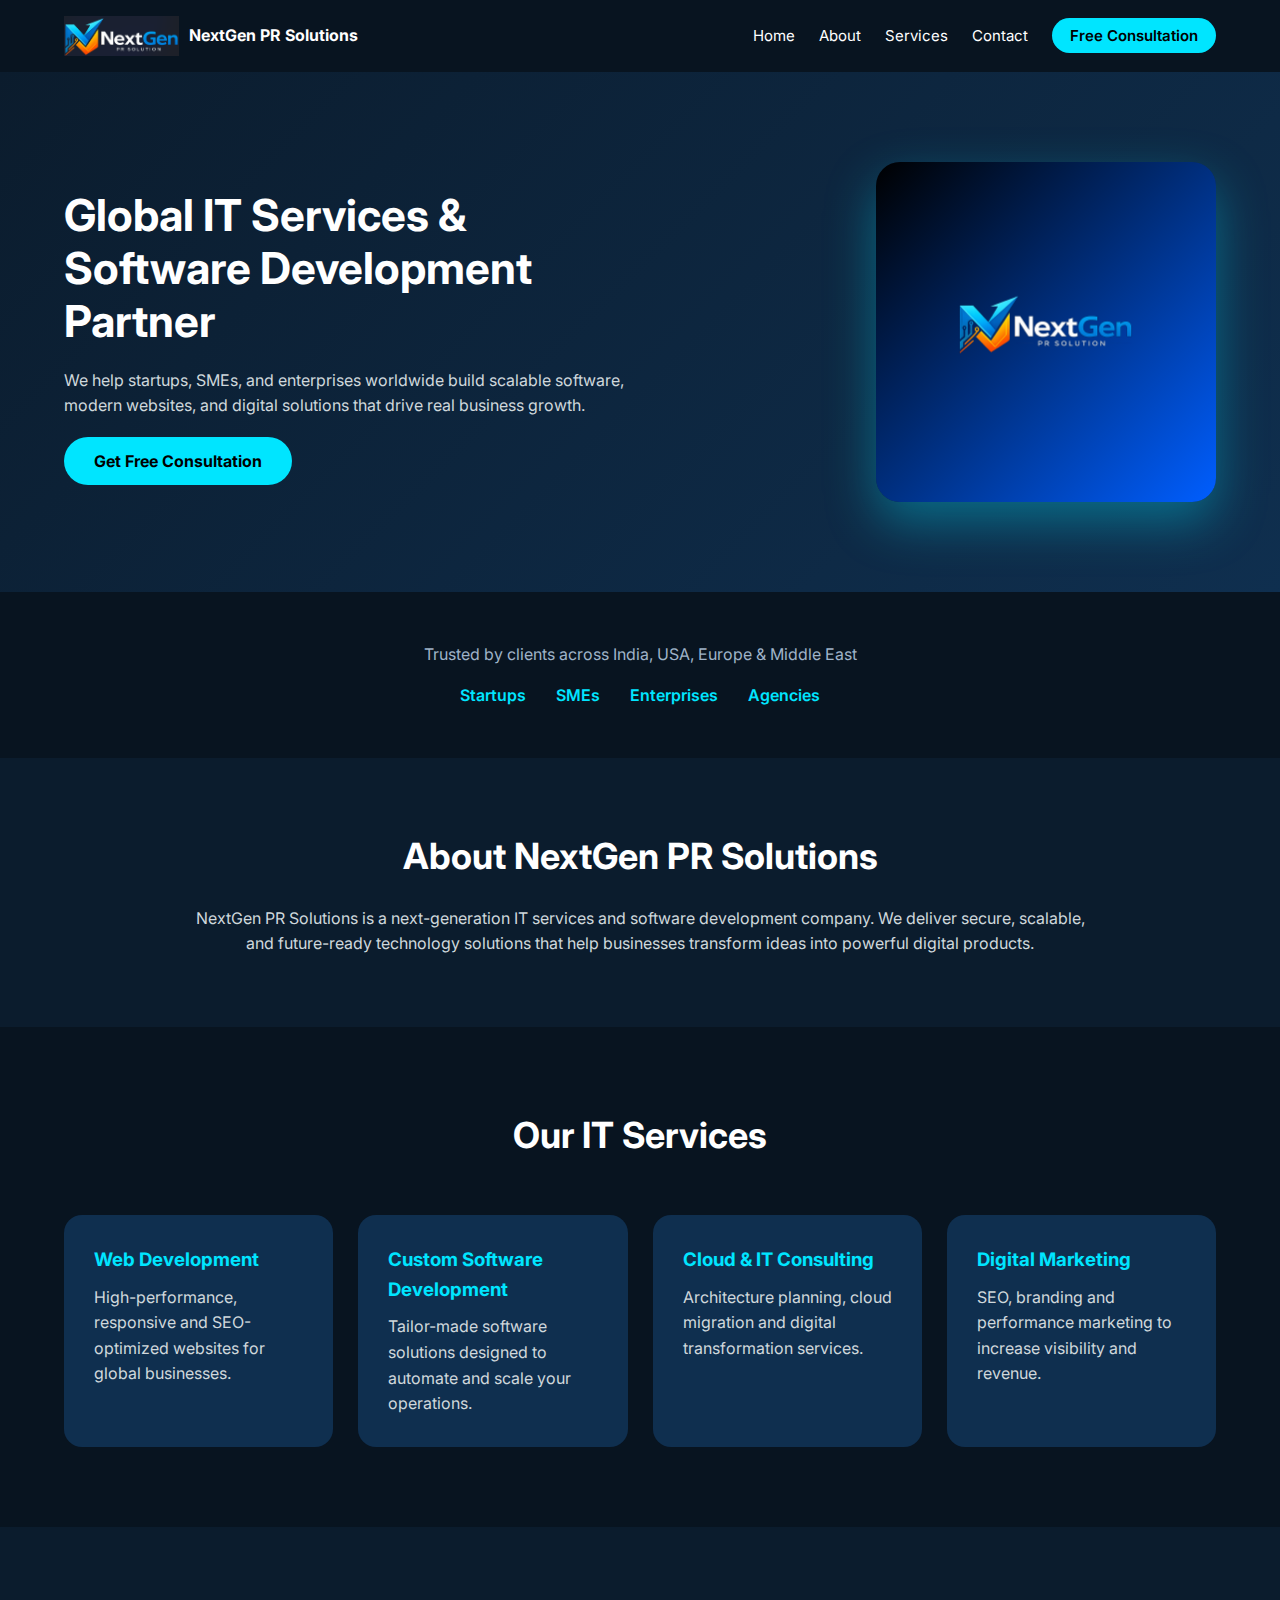
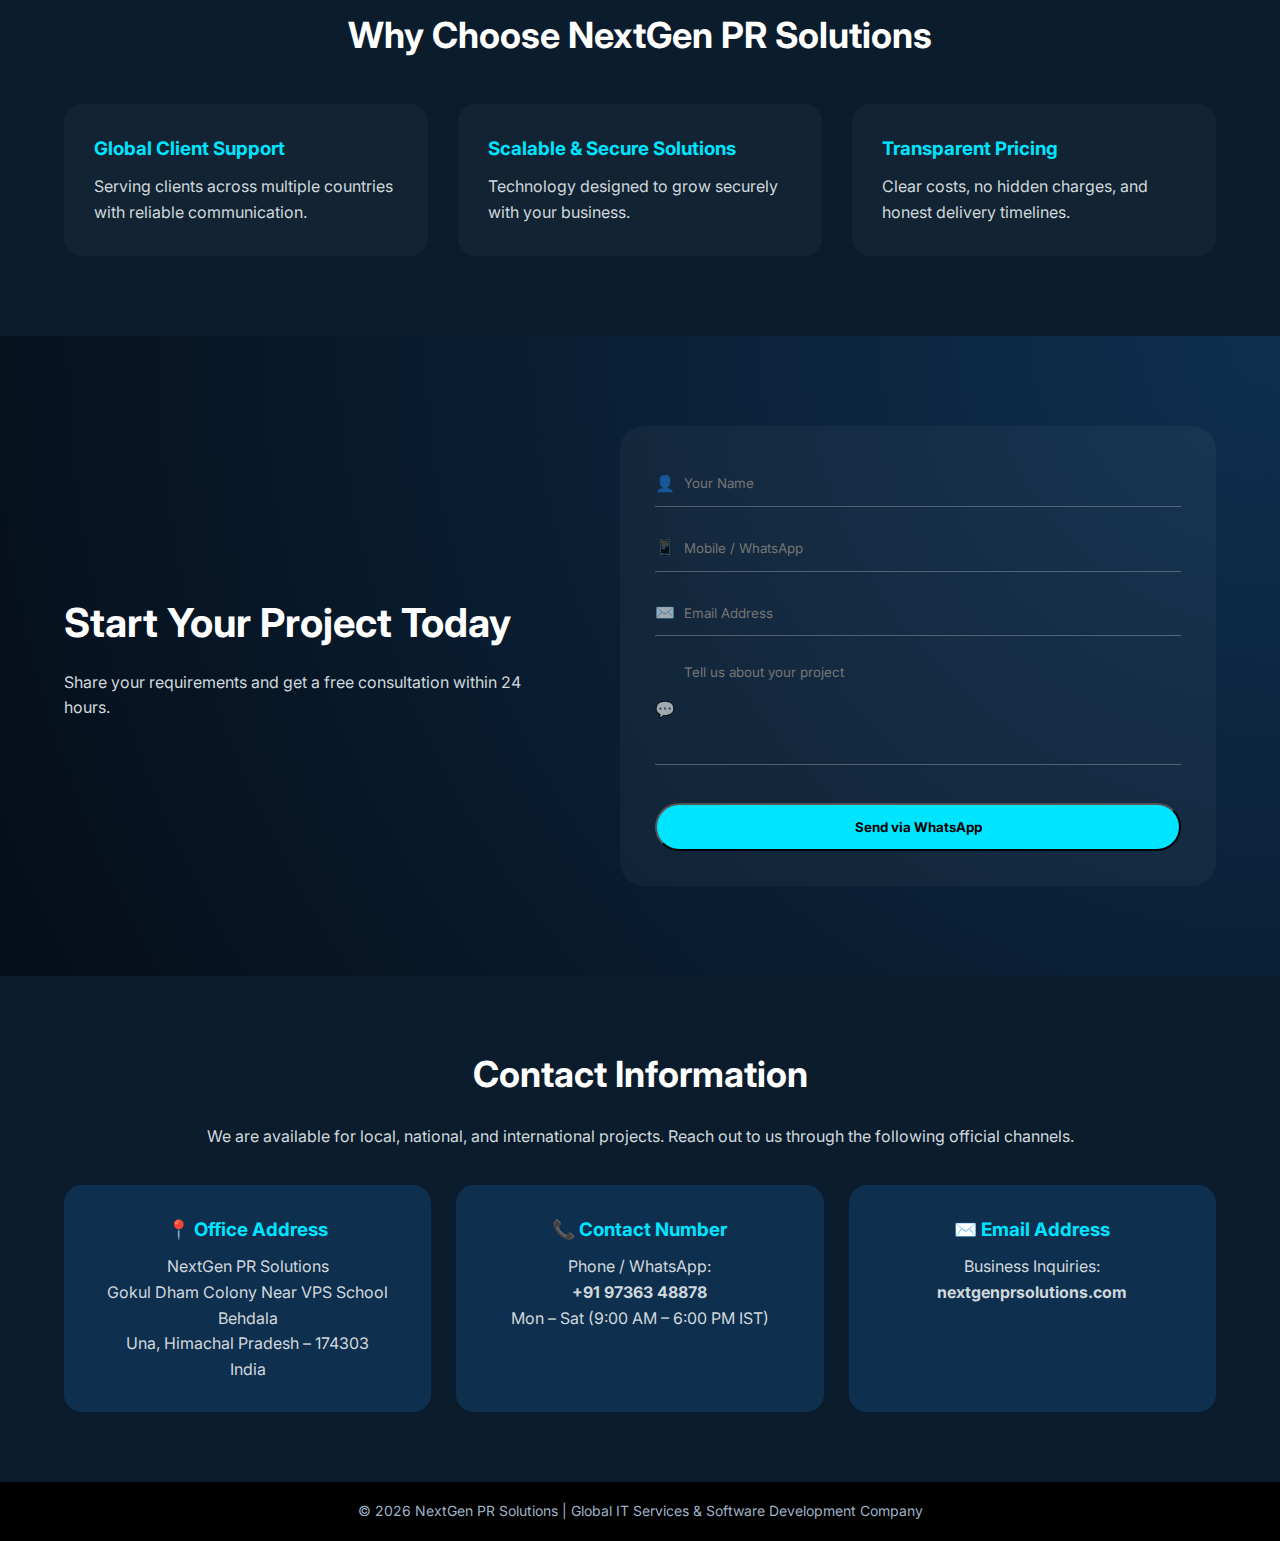
<file: index.html>
<!-- 
<!DOCTYPE html>
<html lang="en">
<head>
  <meta charset="UTF-8" />
  <title>NextGen PR Solutions | Global IT & Digital Transformation Partner</title>
  <meta name="description" content="NextGen PR Solutions is a global IT services company delivering web development, software solutions, cloud, and digital marketing for startups and enterprises worldwide." />
  <meta name="keywords" content="IT company, web development, software company, digital marketing, IT consulting, global IT services" />
  <meta name="viewport" content="width=device-width, initial-scale=1.0" />
  <link rel="preconnect" href="https://fonts.googleapis.com">
  <link rel="preconnect" href="https://fonts.gstatic.com" crossorigin>
  <link href="https://fonts.googleapis.com/css2?family=Inter:wght@400;500;600;700&display=swap" rel="stylesheet">

<style>
*{margin:0;padding:0;box-sizing:border-box;font-family:'Inter',sans-serif}
body{background:#0b1c2d;color:#fff;line-height:1.6}
.container{width:90%;max-width:1200px;margin:auto}

/* HEADER */
.header{background:#081420;position:sticky;top:0;z-index:100}
.nav{display:flex;justify-content:space-between;align-items:center;height:72px}
.logo{display:flex;align-items:center;gap:10px;font-weight:700}
.logo img{height:40px}
nav a{color:#fff;text-decoration:none;margin-left:20px;font-size:15px}
.btn{background:#00e5ff;color:#000;padding:8px 18px;border-radius:20px;font-weight:600}
.menu-toggle{display:none;font-size:28px;cursor:pointer}

/* HERO */
.hero{padding:90px 0;background:linear-gradient(135deg,#0b1c2d,#0f2f4f)}
.hero-content{display:flex;align-items:center;justify-content:space-between;flex-wrap:wrap;gap:40px}
.hero-text{max-width:560px}
.hero-text h1{font-size:44px;line-height:1.2;margin-bottom:20px}
.hero-text p{color:#cfd8dc;margin-bottom:30px}
.btn-primary{background:#00e5ff;color:#000;padding:14px 30px;border-radius:30px;text-decoration:none;font-weight:700}
.hero-image .mockup{width:340px;height:340px;background:linear-gradient(135deg,#000,#005eff);border-radius:24px;display:flex;align-items:center;justify-content:center;box-shadow:0 20px 50px rgba(0,229,255,.35)}
.hero-image img{max-width:75%}

/* TRUST */
.trust{padding:50px 0;background:#081420;text-align:center}
.trust p{color:#9fb3c8;margin-bottom:15px}
.trust-logos{display:flex;flex-wrap:wrap;justify-content:center;gap:30px;font-weight:600;color:#00e5ff}

/* ABOUT */
.about{padding:70px 0;text-align:center}
.about h2{font-size:36px;margin-bottom:20px}
.about p{max-width:800px;margin:auto;color:#cfd8dc}

/* SERVICES */
.services{padding:80px 0;background:#081420}
.services h2{text-align:center;font-size:36px}
.service-grid{display:grid;grid-template-columns:repeat(auto-fit,minmax(240px,1fr));gap:25px;margin-top:50px}
.card{background:#0f2f4f;padding:30px;border-radius:18px;transition:.3s}
.card:hover{transform:translateY(-10px)}
.card h3{color:#00e5ff;margin-bottom:10px}
.card p{color:#cfd8dc}

/* WHY US */
.why{padding:80px 0}
.why-grid{display:grid;grid-template-columns:repeat(auto-fit,minmax(240px,1fr));gap:30px;margin-top:40px}
.why .card{background:rgba(255,255,255,0.03)}

/* CONTACT */
.contact-pro{padding:90px 0;background:radial-gradient(circle at top right,#0f2f4f,#050e18)}
.contact-grid{display:grid;grid-template-columns:1fr 1.2fr;gap:60px;align-items:center}
.contact-left h2{font-size:40px;margin-bottom:15px}
.contact-left p{color:#cfd8dc}
.contact-form{background:rgba(255,255,255,0.04);padding:35px;border-radius:24px}
.input-group{display:flex;align-items:center;border-bottom:1px solid rgba(255,255,255,.25);margin-bottom:18px;padding:10px 0}
.input-group span{width:30px;opacity:.6}
.input-group input,.input-group textarea{background:transparent;border:none;outline:none;color:#fff;width:100%}
textarea{resize:none;height:90px}
.btn-primary.full{width:100%;margin-top:20px}

/* FOOTER */
.footer{background:#000;text-align:center;padding:18px 0;font-size:14px;color:#9fb3c8}

/* RESPONSIVE */
@media(max-width:768px){
.menu-toggle{display:block}
nav{position:absolute;top:72px;left:0;width:100%;background:#071826;display:none;flex-direction:column;padding:20px 0}
nav a{margin:12px 0}
nav.show{display:flex}
.hero-text h1{font-size:34px}
.contact-grid{grid-template-columns:1fr;text-align:center}
.hero-image .mockup{margin:auto;width:260px;height:260px}
}
</style>
</head>
<body>

<header class="header">
  <div class="container nav">
    <div class="logo">
      <img src="assets/images/logo1.png" alt="NextGen PR Solutions" />
      <span>NextGen PR Solutions</span>
    </div>
    <div class="menu-toggle" onclick="toggleMenu()">☰</div>
    <nav id="nav-menu">
      <a href="#home">Home</a>
      <a href="#about">About</a>
      <a href="#services">Services</a>
      <a href="#contact">Contact</a>
      <a href="#contact" class="btn">Get Started</a>
    </nav>
  </div>
</header>

<section class="hero" id="home">
  <div class="container hero-content">
    <div class="hero-text">
      <h1>Your Global Partner for<br/>IT & Digital Innovation</h1>
      <p>We help startups, SMEs, and enterprises worldwide build scalable software, modern websites, and powerful digital products.</p>
      <a href="#contact" class="btn-primary">Start Your Project</a>
    </div>
    <div class="hero-image">
      <div class="mockup"><img src="assets/images/logo.png" alt="NextGen"/></div>
    </div>
  </div>
</section>

<section class="trust">
  <div class="container">
    <p>Trusted by clients across India, USA, Europe & Middle East</p>
    <div class="trust-logos">
      <span>Startups</span><span>SMEs</span><span>Enterprises</span><span>Agencies</span>
    </div>
  </div>
</section>

<section class="about" id="about">
  <div class="container">
    <h2>About NextGen PR Solutions</h2>
    <p>We are a next-generation IT services company delivering secure, scalable and future-ready solutions. Our mission is to help businesses globally transform ideas into high-impact digital experiences.</p>
  </div>
</section>

<section class="services" id="services">
  <div class="container">
    <h2>Our Services</h2>
    <div class="service-grid">
      <div class="card"><h3>Web Development</h3><p>Modern, responsive and SEO-optimized websites.</p></div>
      <div class="card"><h3>Custom Software</h3><p>Business-driven software tailored to your workflow.</p></div>
      <div class="card"><h3>Cloud & IT Consulting</h3><p>Architecture, scaling and digital transformation.</p></div>
      <div class="card"><h3>Digital Marketing</h3><p>SEO, branding and performance-driven growth.</p></div>
    </div>
  </div>
</section>

<section class="why">
  <div class="container">
    <h2 style="text-align:center;font-size:36px">Why Choose Us</h2>
    <div class="why-grid">
      <div class="card"><h3>Global Delivery</h3><p>Serving clients across multiple countries.</p></div>
      <div class="card"><h3>Scalable Solutions</h3><p>Technology that grows with your business.</p></div>
      <div class="card"><h3>Transparent Pricing</h3><p>No hidden costs. Clear communication.</p></div>
    </div>
  </div>
</section>

<section class="contact-pro" id="contact">
  <div class="container contact-grid">
    <div class="contact-left">
      <h2>Let’s Build Something Great</h2>
      <p>Tell us about your project and we’ll get back within 24 hours.</p>
    </div>
    <div class="contact-form">
      <form onsubmit="sendToWhatsApp(event)">
        <div class="input-group"><span>👤</span><input id="name" placeholder="Your Name" required></div>
        <div class="input-group"><span>📱</span><input id="mobile" placeholder="Mobile / WhatsApp" required></div>
        <div class="input-group"><span>✉️</span><input id="email" type="email" placeholder="Email" required></div>
        <div class="input-group"><span>💬</span><textarea id="message" placeholder="Project Details"></textarea></div>
        <button class="btn-primary full">Send Message</button>
      </form>
    </div>
  </div>
</section>

<footer class="footer">© 2026 NextGen PR Solutions. Global IT Services.</footer>

<script>
function toggleMenu(){document.getElementById('nav-menu').classList.toggle('show')}
function sendToWhatsApp(e){e.preventDefault();const n=name.value,m=mobile.value,eid=email.value,msg=message.value;const num='919736348878';const text=`New Project Inquiry%0AName:${n}%0AMobile:${m}%0AEmail:${eid}%0AMessage:${msg}`;window.open(`https://wa.me/${num}?text=${text}`,'_blank')}
</script>
</body>
</html> -->
<!DOCTYPE html>
<html lang="en">
<head>
  <meta charset="UTF-8" />
  <title>NextGen PR Solutions | Global IT Services & Software Development Company</title>

  <meta name="description" content="NextGen PR Solutions is a global IT services and software development company providing web development, custom software, cloud consulting, and digital marketing solutions worldwide." />

  <meta name="keywords" content="IT company, software development company, web development services, IT consulting, digital transformation, global IT services, software company India" />

  <meta name="viewport" content="width=device-width, initial-scale=1.0" />

  <link rel="preconnect" href="https://fonts.googleapis.com">
  <link rel="preconnect" href="https://fonts.gstatic.com" crossorigin>
  <link href="https://fonts.googleapis.com/css2?family=Inter:wght@400;500;600;700&display=swap" rel="stylesheet">

<style>
*{margin:0;padding:0;box-sizing:border-box;font-family:'Inter',sans-serif}
body{background:#0b1c2d;color:#fff;line-height:1.6}
.container{width:90%;max-width:1200px;margin:auto}

/* HEADER */
.header{background:#081420;position:sticky;top:0;z-index:100}
.nav{display:flex;justify-content:space-between;align-items:center;height:72px}
.logo{display:flex;align-items:center;gap:10px;font-weight:700}
.logo img{height:40px}
nav a{color:#fff;text-decoration:none;margin-left:20px;font-size:15px}
.btn{background:#00e5ff;color:#000;padding:8px 18px;border-radius:20px;font-weight:600}
.menu-toggle{display:none;font-size:28px;cursor:pointer}

/* HERO */
.hero{padding:90px 0;background:linear-gradient(135deg,#0b1c2d,#0f2f4f)}
.hero-content{display:flex;align-items:center;justify-content:space-between;flex-wrap:wrap;gap:40px}
.hero-text{max-width:560px}
.hero-text h1{font-size:44px;line-height:1.2;margin-bottom:20px}
.hero-text p{color:#cfd8dc;margin-bottom:30px}
.btn-primary{background:#00e5ff;color:#000;padding:14px 30px;border-radius:30px;text-decoration:none;font-weight:700}
.hero-image .mockup{width:340px;height:340px;background:linear-gradient(135deg,#000,#005eff);border-radius:24px;display:flex;align-items:center;justify-content:center;box-shadow:0 20px 50px rgba(0,229,255,.35)}
.hero-image img{max-width:75%}

/* TRUST */
.trust{padding:50px 0;background:#081420;text-align:center}
.trust p{color:#9fb3c8;margin-bottom:15px}
.trust-logos{display:flex;flex-wrap:wrap;justify-content:center;gap:30px;font-weight:600;color:#00e5ff}

/* ABOUT */
.about{padding:70px 0;text-align:center}
.about h2{font-size:36px;margin-bottom:20px}
.about p{max-width:900px;margin:auto;color:#cfd8dc}

/* SERVICES */
.services{padding:80px 0;background:#081420}
.services h2{text-align:center;font-size:36px}
.service-grid{display:grid;grid-template-columns:repeat(auto-fit,minmax(240px,1fr));gap:25px;margin-top:50px}
.card{background:#0f2f4f;padding:30px;border-radius:18px;transition:.3s}
.card:hover{transform:translateY(-10px)}
.card h3{color:#00e5ff;margin-bottom:10px}
.card p{color:#cfd8dc}

/* WHY US */
.why{padding:80px 0}
.why-grid{display:grid;grid-template-columns:repeat(auto-fit,minmax(240px,1fr));gap:30px;margin-top:40px}
.why .card{background:rgba(255,255,255,0.03)}

/* CONTACT */
.contact-pro{padding:90px 0;background:radial-gradient(circle at top right,#0f2f4f,#050e18)}
.contact-grid{display:grid;grid-template-columns:1fr 1.2fr;gap:60px;align-items:center}
.contact-left h2{font-size:40px;margin-bottom:15px}
.contact-left p{color:#cfd8dc}
.contact-form{background:rgba(255,255,255,0.04);padding:35px;border-radius:24px}
.input-group{display:flex;align-items:center;border-bottom:1px solid rgba(255,255,255,.25);margin-bottom:18px;padding:10px 0}
.input-group span{width:30px;opacity:.6}
.input-group input,.input-group textarea{background:transparent;border:none;outline:none;color:#fff;width:100%}
textarea{resize:none;height:90px}
.btn-primary.full{width:100%;margin-top:20px}

/* FOOTER */
.footer{background:#000;text-align:center;padding:18px 0;font-size:14px;color:#9fb3c8}

/* RESPONSIVE */
@media(max-width:768px){
.menu-toggle{display:block}
nav{position:absolute;top:72px;left:0;width:100%;background:#071826;display:none;flex-direction:column;padding:20px 0}
nav a{margin:12px 0}
nav.show{display:flex}
.hero-text h1{font-size:34px}
.contact-grid{grid-template-columns:1fr;text-align:center}
.hero-image .mockup{margin:auto;width:260px;height:260px}
}
</style>
</head>

<body>

<header class="header">
  <div class="container nav">
    <div class="logo">
      <img src="assets/images/logo1.png" alt="NextGen PR Solutions Logo" />
      <span>NextGen PR Solutions</span>
    </div>
    <div class="menu-toggle" onclick="toggleMenu()">☰</div>
    <nav id="nav-menu">
      <a href="#home">Home</a>
      <a href="#about">About</a>
      <a href="#services">Services</a>
      <a href="#contact">Contact</a>
      <a href="#contact" class="btn">Free Consultation</a>
    </nav>
  </div>
</header>

<section class="hero" id="home">
  <div class="container hero-content">
    <div class="hero-text">
      <h1>Global IT Services &<br/>Software Development Partner</h1>
      <p>We help startups, SMEs, and enterprises worldwide build scalable software, modern websites, and digital solutions that drive real business growth.</p>
      <a href="#contact" class="btn-primary">Get Free Consultation</a>
    </div>
    <div class="hero-image">
      <div class="mockup">
        <img src="assets/images/logo.png" alt="NextGen PR Solutions IT Company"/>
      </div>
    </div>
  </div>
</section>

<section class="trust">
  <div class="container">
    <p>Trusted by clients across India, USA, Europe & Middle East</p>
    <div class="trust-logos">
      <span>Startups</span>
      <span>SMEs</span>
      <span>Enterprises</span>
      <span>Agencies</span>
    </div>
  </div>
</section>

<section class="about" id="about">
  <div class="container">
    <h2>About NextGen PR Solutions</h2>
    <p>
      NextGen PR Solutions is a next-generation IT services and software development company.
      We deliver secure, scalable, and future-ready technology solutions that help businesses
      transform ideas into powerful digital products.
    </p>
  </div>
</section>

<section class="services" id="services">
  <div class="container">
    <h2>Our IT Services</h2>
    <div class="service-grid">
      <div class="card">
        <h3>Web Development</h3>
        <p>High-performance, responsive and SEO-optimized websites for global businesses.</p>
      </div>
      <div class="card">
        <h3>Custom Software Development</h3>
        <p>Tailor-made software solutions designed to automate and scale your operations.</p>
      </div>
      <div class="card">
        <h3>Cloud & IT Consulting</h3>
        <p>Architecture planning, cloud migration and digital transformation services.</p>
      </div>
      <div class="card">
        <h3>Digital Marketing</h3>
        <p>SEO, branding and performance marketing to increase visibility and revenue.</p>
      </div>
    </div>
  </div>
</section>

<section class="why">
  <div class="container">
    <h2 style="text-align:center;font-size:36px">Why Choose NextGen PR Solutions</h2>
    <div class="why-grid">
      <div class="card">
        <h3>Global Client Support</h3>
        <p>Serving clients across multiple countries with reliable communication.</p>
      </div>
      <div class="card">
        <h3>Scalable & Secure Solutions</h3>
        <p>Technology designed to grow securely with your business.</p>
      </div>
      <div class="card">
        <h3>Transparent Pricing</h3>
        <p>Clear costs, no hidden charges, and honest delivery timelines.</p>
      </div>
    </div>
  </div>
</section>

<section class="contact-pro" id="contact">
  <div class="container contact-grid">
    <div class="contact-left">
      <h2>Start Your Project Today</h2>
      <p>Share your requirements and get a free consultation within 24 hours.</p>
    </div>
    <div class="contact-form">
      <form onsubmit="sendToWhatsApp(event)">
        <div class="input-group"><span>👤</span><input id="name" placeholder="Your Name" required></div>
        <div class="input-group"><span>📱</span><input id="mobile" placeholder="Mobile / WhatsApp" required></div>
        <div class="input-group"><span>✉️</span><input id="email" type="email" placeholder="Email Address" required></div>
        <div class="input-group"><span>💬</span><textarea id="message" placeholder="Tell us about your project"></textarea></div>
        <button class="btn-primary full">Send via WhatsApp</button>
      </form>
    </div>
  </div>
</section>
<!-- COMPANY CONTACT DETAILS -->
<section class="about" id="company-info">
  <div class="container">
    <h2>Contact Information</h2>
    <p style="margin-top:20px;font-size:16px;color:#cfd8dc">
      We are available for local, national, and international projects.  
      Reach out to us through the following official channels.
    </p>

    <div style="margin-top:35px;display:grid;grid-template-columns:repeat(auto-fit,minmax(260px,1fr));gap:25px">

      <div class="card">
        <h3>📍 Office Address</h3>
        <p>
          NextGen PR Solutions<br/>
          Gokul Dham Colony Near VPS School Behdala<br/>
          Una, Himachal Pradesh – 174303<br/>
          India
        </p>
      </div>

      <div class="card">
        <h3>📞 Contact Number</h3>
        <p>
          Phone / WhatsApp:<br/>
          <strong>+91 97363 48878</strong><br/>
          Mon – Sat (9:00 AM – 6:00 PM IST)
        </p>
      </div>

      <div class="card">
        <h3>✉️ Email Address</h3>
        <p>
          Business Inquiries:<br/>
          <strong>nextgenprsolutions.com</strong><br/>
          
        </p>
      </div>

    </div>
  </div>
</section>

<footer class="footer">
  © 2026 NextGen PR Solutions | Global IT Services & Software Development Company
</footer>

<script>
function toggleMenu(){
  document.getElementById('nav-menu').classList.toggle('show')
}

function sendToWhatsApp(e){
  e.preventDefault()
  const n=name.value
  const m=mobile.value
  const eid=email.value
  const msg=message.value
  const num='919736348878'

  const text=`New Project Inquiry%0A%0AName: ${n}%0AMobile: ${m}%0AEmail: ${eid}%0AProject: ${msg}`
  window.open(`https://wa.me/${num}?text=${text}`,'_blank')
}
</script>

</body>
</html>
</file>
